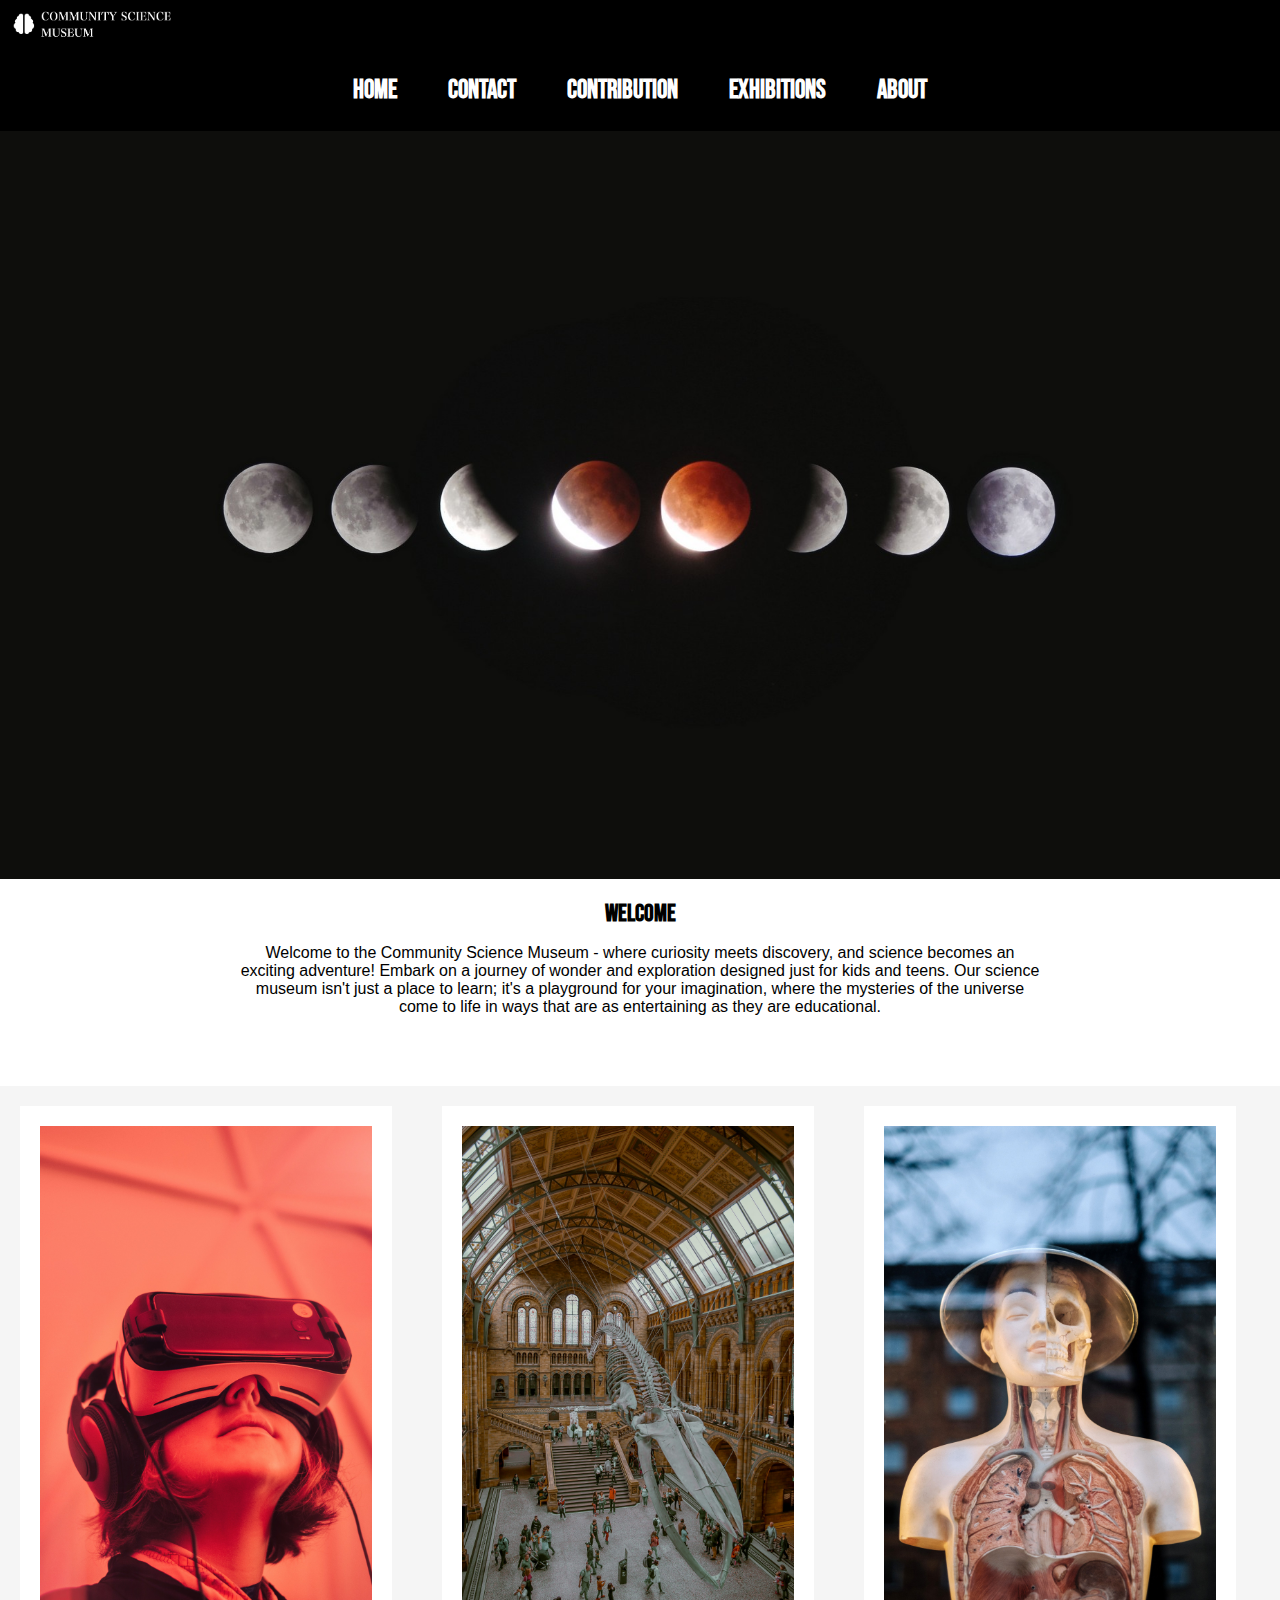
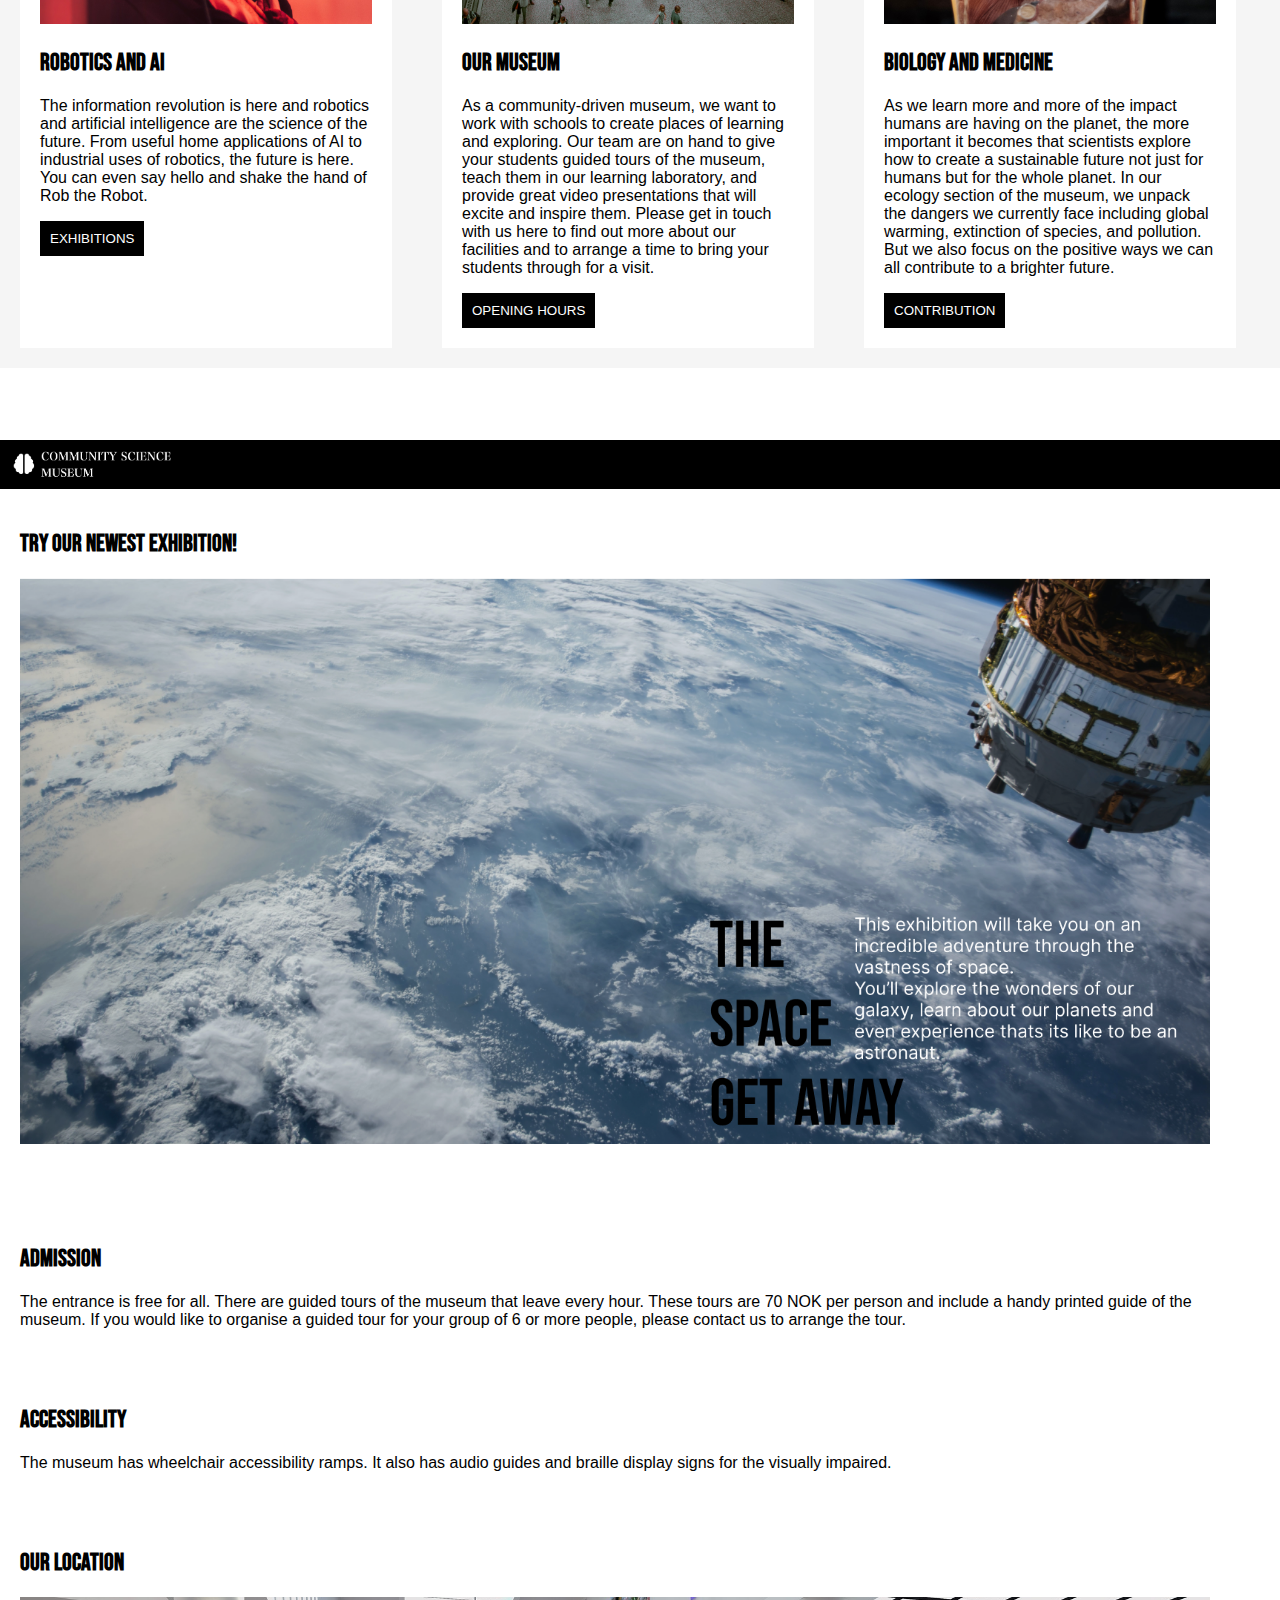
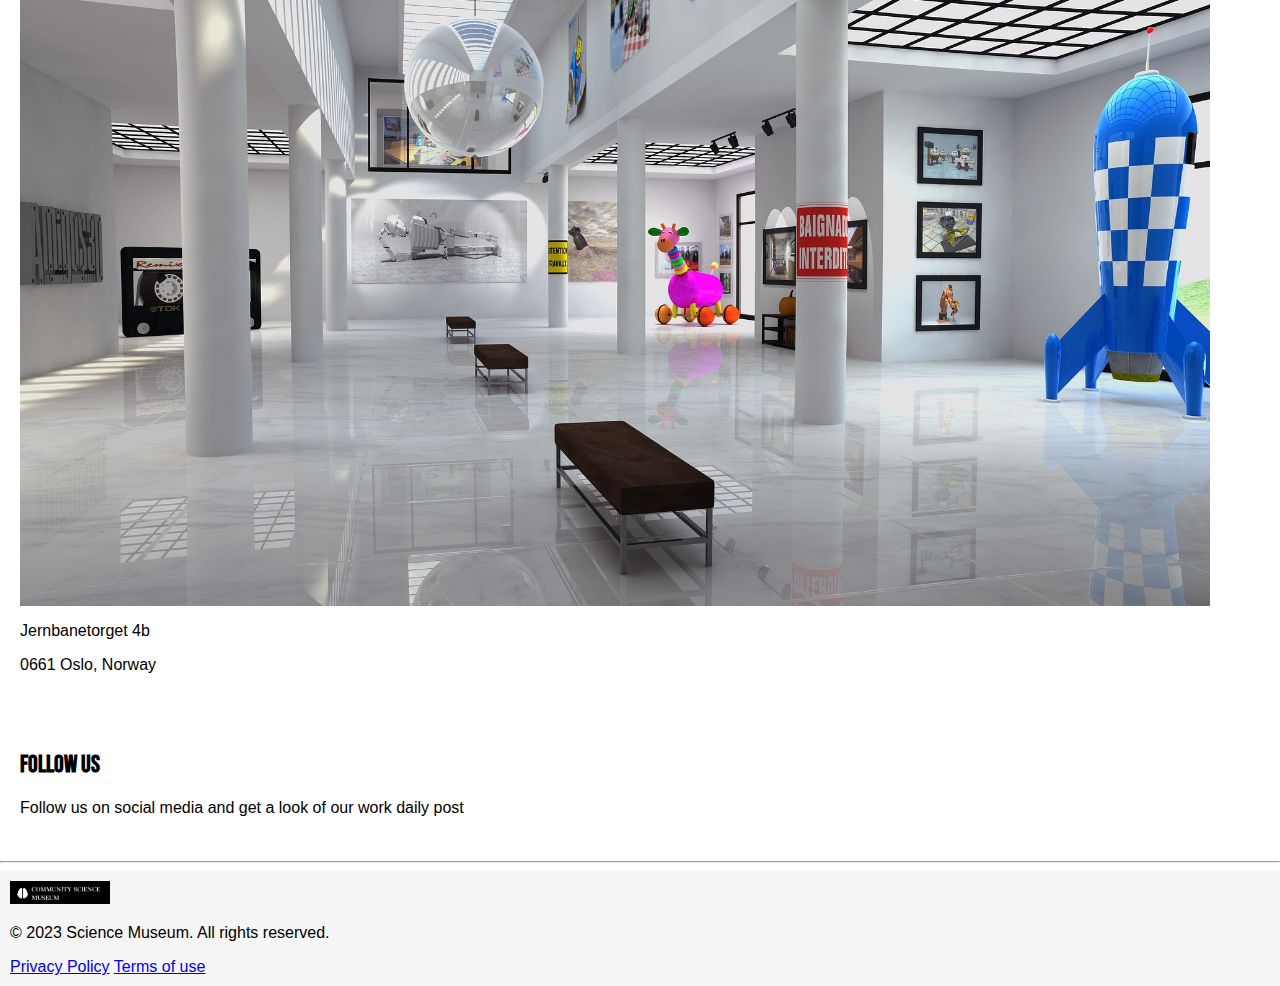
<file: index.html>
<!DOCTYPE html>
<html lang="en">

<head>
    <!-- Meta tags, title, and links to external resources -->
    <meta charset="UTF-8">
    <title>Community Science Museum project</title>
    <meta name="description" content="The community science museum site provides information about our fun and educational exhibitions for kids and teens in school. Explore the fascinating world of science, connect with a vibrant community, and ignite your curiosity at the science museum community.">
    <meta name="viewport" content="width=device-width, initial-scale=1.0">
    <link rel="stylesheet" href="https://cdnjs.cloudflare.com/ajax/libs/font-awesome/6.4.2/css/all.min.css" integrity="sha512-z3gLpd7yknf1YoNbCzqRKc4qyor8gaKU1qmn+CShxbuBusANI9QpRohGBreCFkKxLhei6S9CQXFEbbKuqLg0DA==" crossorigin="anonymous" referrerpolicy="no-referrer" />
    <link href="https://fonts.googleapis.com/css?family=Open+Sans&display=swap" rel="stylesheet">
    <link rel="stylesheet" href="assets/index.css">
    <link rel="stylesheet" href="https://fonts.googleapis.com/css?family=Bebas+Neue&display=swap">
    <link rel="stylesheet" href="https://fonts.googleapis.com/css2?family=Inter:wght@400;700&display=swap">
</head>

<body>

<header>
    <!-- Top header -->
    
    <div class="top-header">
        <img src="images/logo.png" alt="logo of the community science museum" class="logo">
    </div>
        <!-- Navigation -->
    <div class="header-container">
        <nav>
            <ul>
                <li><a href="index.html">Home</a></li>
                <li><a href="contact.html">Contact</a></li>
                <li><a href="contribution.html">Contribution</a></li>
                <li><a href="exhibitions.html">Exhibitions</a></li>
                <li><a href="about.html">About</a></li>
            </ul>
        </nav>
    </div>

    <img src="images/celso-405219.jpg" alt="Image of different planets with black background" class="images">
</header>

<main>
        <!-- Introduction section and content container -->
        <section class="intro">
            <h1 class="intro-text">WELCOME</h1>
            <p>Welcome to the Community Science Museum - where curiosity meets discovery, and science becomes an exciting adventure!
                Embark on a journey of wonder and exploration designed just for kids and teens.
                Our science museum isn't just a place to learn; it's a playground for your imagination, where the mysteries of the universe come to life in ways that are as entertaining as they are educational.</p>
            </section>
<br>
<br>
<br>
        <section class="content-container">
            <article class="content">
                <img src="images/samuel-zeller-158996.jpg" alt="image of a boy using VR glasses" class="images">
                <h2 class="image-section-text">ROBOTICS AND AI</h2>
                <p>The information revolution is here and robotics and artificial intelligence are the science of the future. From useful home applications of AI to industrial uses of robotics, the future is here. You can even say hello and shake the hand of Rob the Robot.</p>
                <a href="exhibitions.html">
                    <button class="button">EXHIBITIONS</button>
                </a>
            </article>

            <article class="content">
                <img src="images/toa-heftiba-412579.jpg" alt="image of the museum" class="images">
                <h2 class="image-section-text">OUR MUSEUM</h2>
                <p>As a community-driven museum, we want to work with schools to create places of learning and exploring. Our team are on hand to give your students guided tours of the museum, teach them in our learning laboratory, and provide great video presentations that will excite and inspire them.
                    Please get in touch with us here to find out more about our facilities and to arrange a time to bring your students through for a visit.</p>
                <a href="contact.html">
                    <button class="button">OPENING HOURS</button>
                </a>
            </article>

            <article class="content">
                <img src="images/samuel-zeller-113381.jpg" alt="image of an upper body's anatomy model" class="images">
                <h2 class="image-section-text">BIOLOGY AND MEDICINE</h2>
                <p>As we learn more and more of the impact humans are having on the planet, the more important it becomes that scientists explore how to create a sustainable future not just for humans but for the whole planet.
                    In our ecology section of the museum, we unpack the dangers we currently face including global warming, extinction of species, and pollution. But we also focus on the positive ways we can all contribute to a brighter future.</p>
                <a href="contribution.html">
                    <button class="button">CONTRIBUTION</button>
                </a>
            </article>
        </section>

<br>
<br>
<br>
<br>

      <!-- Top header repeated -->
     <div class="top-header">
         <img src="images/logo.png" alt="logo of the community science museum" class="logo">
     </div>

     <!-- New exhibition -->
     <div class="content">
         <h2 class="image-section-text">TRY OUR NEWEST EXHIBITION!</h2>
         <img src="images/Skjermbilde 2023-11-27 kl. 11.10.25.png" alt="image of our new exhibition in space, the space getaway" class="images">
     </div>
<br>
<br>
     <!-- Admission -->
     <article class="content">
          <h2 class="image-section-text">ADMISSION</h2>
          <p>The entrance is free for all.
            There are guided tours of the museum that leave every hour. 
            These tours are 70 NOK per person and include a handy printed guide of the museum.   
            If you would like to organise a guided tour for your group of 6 or more people, please contact us to arrange the tour.</p>
     </article>

     <!-- Accessibility -->
     <article class="content">
          <h2 class="image-section-text">ACCESSIBILITY</h2>
          <p>The museum has wheelchair accessibility ramps. It also has audio guides and braille display signs for the visually impaired.</p>
     </article>

     <!-- Our Locations -->
     <article class="content">
         <h2 class="image-section-text">OUR LOCATION</h2>
         <img src="images/exhibition-1863344_1920.jpg" alt="image of the entrance inside the museum" class="location-image">
         <p>Jernbanetorget 4b</p>
         <p>0661 Oslo, Norway</p>
     </article>


     <!-- Social Media section -->
     <article class="content">
         <h2 class="image-section-text">FOLLOW US</h2>
         <p>Follow us on social media and get a look of our work daily post</p>
         <i class="fa-brands fa-square-instagram"></i>
         <i class="fa-brands fa-facebook"></i>
         <i class="fa-brands fa-twitter"></i>
     </article>
        <hr class="under-text-line">
</main>


<!-- Footer -->
<footer>
        <div class="footer-section">
            <img src="images/logo.png" alt="the logo of the community science museum" class="footer-logo">
            <p>&copy; 2023 Science Museum. All rights reserved.</p>
            <a href="policy.html">Privacy Policy</a>
            <a href="policy.html">Terms of use</a>
        </div>
</footer>

</body>
</html>
</file>
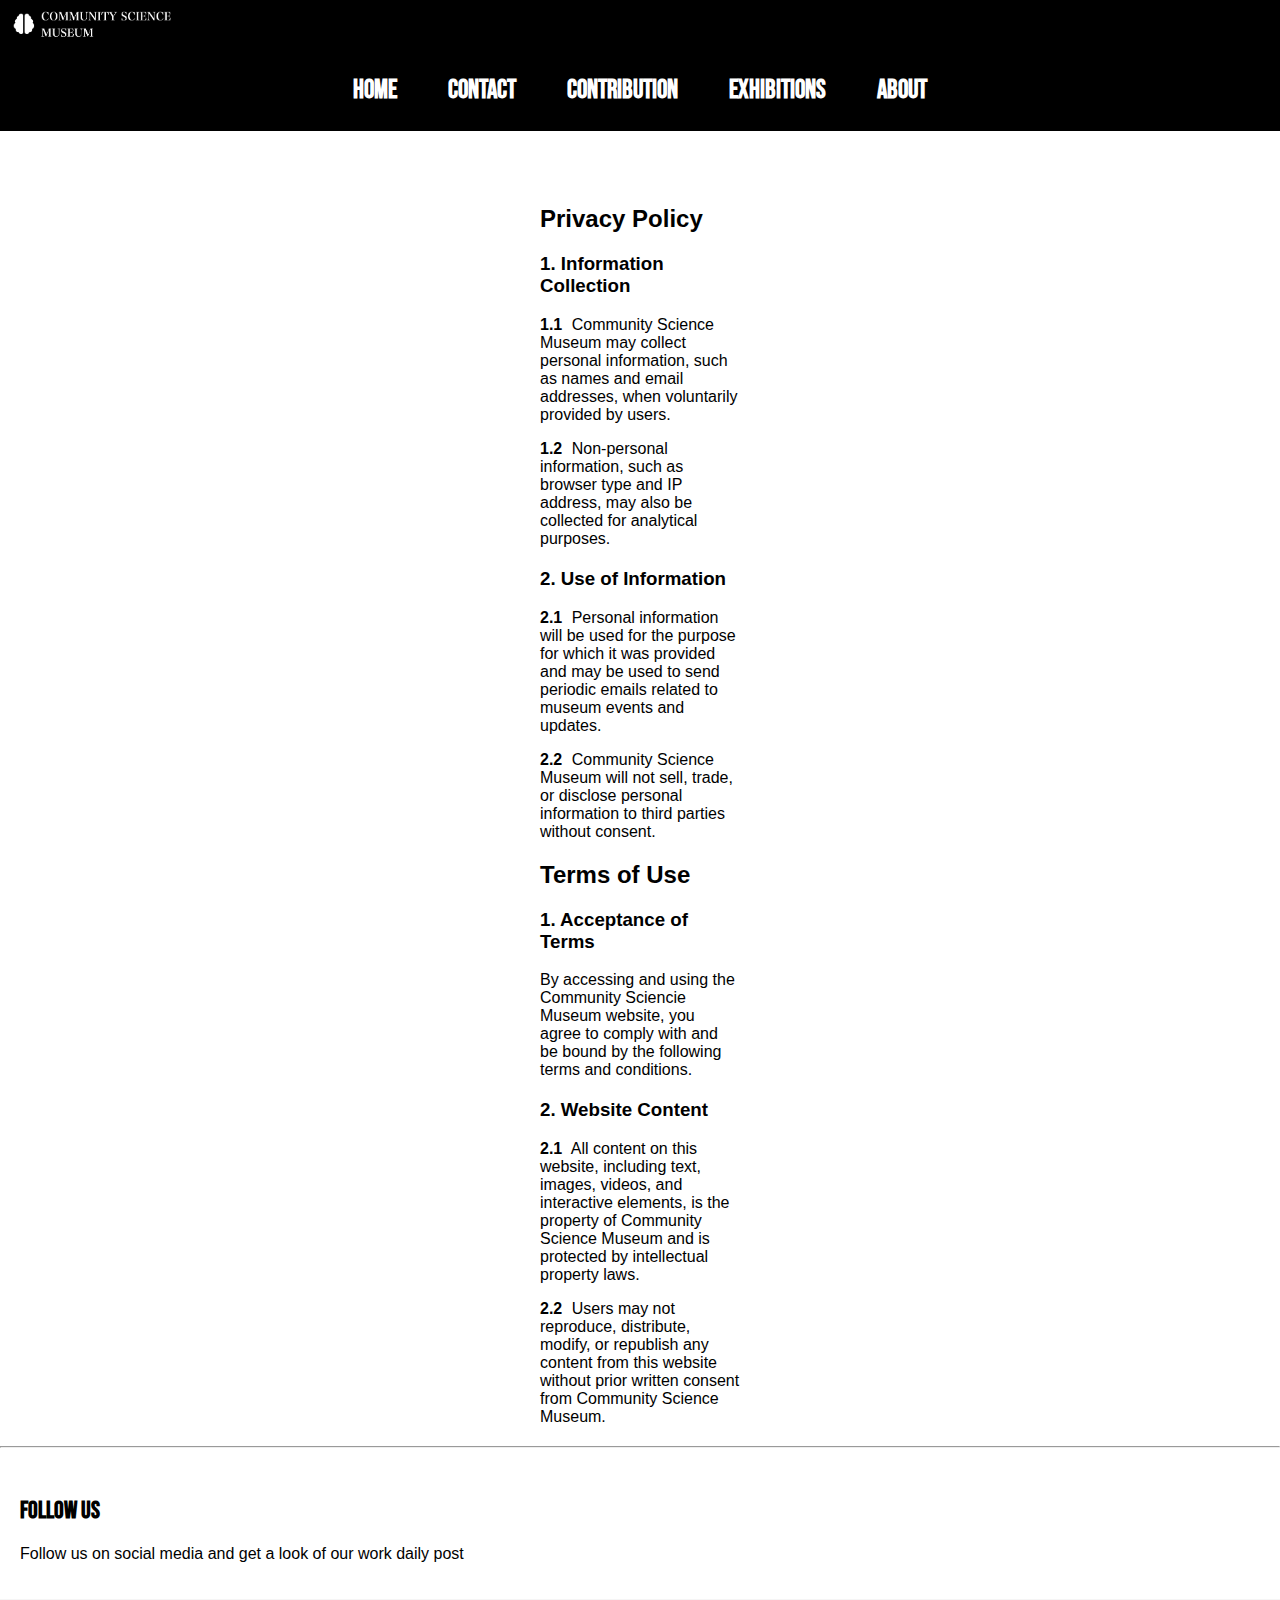
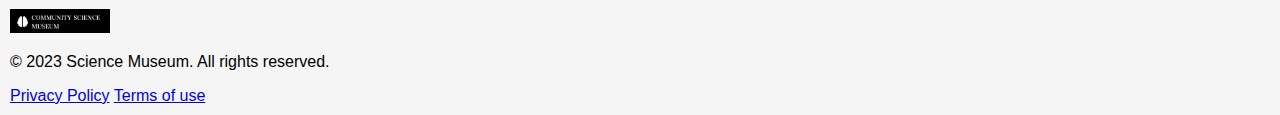
<file: policy.html>
<!DOCTYPE html>
<html lang="en">
<head>
  <!-- Meta tags, title, and links to external resources -->
  <meta charset="UTF-8">
  <title>Community Science Museum Project</title>
  <meta name="description" content="The community science museum site provides information about our fun and educational exhibitions for kids and teens in school. Explore the fascinating world of science, connect with a vibrant community, and ignite your curiosity at the science museum community.">
  <meta name="viewport" content="width=device-width, initial-scale=1.0">
  <link rel="stylesheet" href="https://cdnjs.cloudflare.com/ajax/libs/font-awesome/6.4.2/css/all.min.css" integrity="sha512-z3gLpd7yknf1YoNbCzqRKc4qyor8gaKU1qmn+CShxbuBusANI9QpRohGBreCFkKxLhei6S9CQXFEbbKuqLg0DA==" crossorigin="anonymous" referrerpolicy="no-referrer"/>
  <link rel="stylesheet" href="https://fonts.googleapis.com/css?family=Bebas+Neue&display=swap">
  <link rel="stylesheet" href="https://fonts.googleapis.com/css2?family=Inter:wght@400;700&display=swap">
  <link rel="stylesheet" href="assets/index.css">
</head>
<body>

<header>
  <!-- Top header and navigation -->
  <div class="top-header">
    <img src="images/logo.png" alt="logo of the community science museum" class="logo">
  </div>

  <nav class="header-container">
    <ul>
      <li><a href="index.html">Home</a></li>
      <li><a href="contact.html">Contact</a></li>
      <li><a href="contribution.html">Contribution</a></li>
      <li><a href="exhibitions.html">Exhibitions</a></li>
      <li><a href="about.html">About</a></li>
    </ul>
  </nav>
</header>
<br>
<br>
<br>
<main>

    <!-- Privacy Policy section -->
  <section id="privacy-policy">
    <h2>Privacy Policy</h2>

    <article class="policy-section">
      <h3>1. Information Collection</h3>
      <p>
        <span class="policy-point">1.1</span> Community Science Museum may collect personal information, such as names and email addresses, when voluntarily provided by users.
      </p>
      <p>
        <span class="policy-point">1.2</span> Non-personal information, such as browser type and IP address, may also be collected for analytical purposes.
      </p>
    </article>

    <article class="policy-section">
      <h3>2. Use of Information</h3>
      <p>
        <span class="policy-point">2.1</span> Personal information will be used for the purpose for which it was provided and may be used to send periodic emails related to museum events and updates.
      </p>
      <p>
        <span class="policy-point">2.2</span> Community Science Museum will not sell, trade, or disclose personal information to third parties without consent.
      </p>
    </article>
  </section>

  <!-- Terms of use sections... -->

  <section id="terms-of-use">
    <h2>Terms of Use</h2>

    <article class="policy-section">
      <h3>1. Acceptance of Terms</h3>
      <p>
        By accessing and using the Community Sciencie Museum website, you agree to comply with and be bound by the following terms and conditions.
      </p>
    </article>

    <article class="policy-section">
      <h3>2. Website Content</h3>
      <p>
        <span class="policy-point">2.1</span> All content on this website, including text, images, videos, and interactive elements, is the property of Community Science Museum and is protected by intellectual property laws.
      </p>
      <p>
        <span class="policy-point">2.2</span> Users may not reproduce, distribute, modify, or republish any content from this website without prior written consent from Community Science Museum.
      </p>
    </article>
  </section>
  <hr class="under-text-line">


<!-- Social Media section -->
<article class="content">
    <h2 class="image-section-text">FOLLOW US</h2>
    <p>Follow us on social media and get a look of our work daily post</p>
    <i class="fa-brands fa-square-instagram"></i>
    <i class="fa-brands fa-facebook"></i>
    <i class="fa-brands fa-twitter"></i>
</article>
</main>


<!-- Footer -->
<footer>
        <div class="footer-section">
            <img src="images/logo.png" alt="the logo of the community science museum" class="footer-logo">
            <p>&copy; 2023 Science Museum. All rights reserved.</p>
            <a href="policy.html">Privacy Policy</a>
            <a href="policy.html">Terms of use</a>
        </div>
</footer>

</body>
</html>
</file>
<file: assets/index.css>
body {
  margin: 0;
  padding: 0;
  font-family: sans-serif, 'Gill Sans', 'Gill Sans MT', Calibri, 'Trebuchet MS', sans-serif;
  font-size: 1rem;
  font-weight: lighter;
}

/* Responsive adjustments */
@media only screen and (max-width: 768px) {
  body {
    font-size: 0.9rem; 
  }
}

@media only screen and (max-width: 480px) {
  body {
    font-size: 0.8rem; 
  }
}

/* Common styles for header elements */
.top-header, .header-container {
  background-color: #000000;
}

.logo {
  max-width: 190px;
}

.header-container{
  color: #fff;
}

/* Navigation styles */
nav ul {
  list-style: none;
  padding: 0;
  margin: 0;
  display: flex;
  justify-content: center;
}

nav li {
  margin: 2vw; 
}

nav a {
  text-decoration: none;
  color: #fff;
  font-weight: bold;
  font-size: 2vw; 
  background-color: #000000;
}

nav a:hover {
  color: #A73E1E;
}

@media only screen and (max-width: 768px) {
  nav {
    flex-direction: column;
    align-items: center;
  }

  nav li {
    margin: 10px; 
  }
}


/* Introduction section styles */
.intro {
  max-width: 800px;
  margin: 0 auto;
  text-align: center;
  color: #000000;
}

/* Main content container styles */
.content-container {
  display: flex;
  justify-content: space-between;
  background-color: #f5f5f5;
  padding: 20px;
}

/* Content section styles */
.content {
  flex: 0 0 30%;
  background-color: #fff;
  padding: 20px;
  box-sizing: border-box;
  margin-right: 50px;
}

/* Responsive adjustments for smaller screens */
@media only screen and (max-width: 768px) {
  .content-container {
    flex-direction: column;
    align-items: center;
  }

  .content {
    flex: 0 0 100%;
    margin-right: 0;
    margin-bottom: 20px;
  }
}


@media only screen and (max-width: 480px) {
  .content {
    padding: 15px;
  }
}


.our-location-info {
  padding-left: 10px;
}

/* Policy section styles */
.policy-section, #privacy-policy, #terms-of-use {
  max-width: 200px;
  margin: 0 auto;
  margin-bottom: 20px;
}

.policy-point {
  font-weight: bold;
  margin-right: 5px;
}

/* Font styles */
.image-section-text,
.header-container,
.intro-text,
.location {
  font-family: 'Bebas Neue', sans-serif;
  font-size: 1.5rem; 
}

/* Responsive font size adjustments */
@media only screen and (max-width: 768px) {
  .image-section-text,
  .header-container,
  .intro-text,
  .location {
    font-size: 1.2rem; 
  }
}

@media only screen and (max-width: 480px) {
  .image-section-text,
  .header-container,
  .intro-text,
  .location {
    font-size: 1rem; 
  }
}
/* Image styles */
.images {
  width: 100%;
  height: auto;
}

.location-image {
    max-width: 100%; 
    height: auto; 
    display: block; 
    margin: 0 auto; 
  
}

/* Form and button styles */
form {
  background-color: #fff;
  padding: 20px;
  border-radius: 8px;
  box-shadow: 0 0 10px rgba(0, 0, 0, 0.1);
}

label {
  display: block;
  margin-bottom: 8px;
}

input, textarea {
  width: 100%;
  padding: 8px;
  margin-bottom: 16px;
  box-sizing: border-box;
  border: 1px solid #ccc;
  border-radius: 4px;
}

button {
  background-color: #000000;
  color: #fff;
  padding: 10px;
  border: none;
  cursor: pointer;
}

/* Footer styles */
.footer-section {
  background-color: #f5f5f5;
  color: #000000;
  padding: 10px;
}

.footer-logo {
  max-width: 100px;
}
</file>
